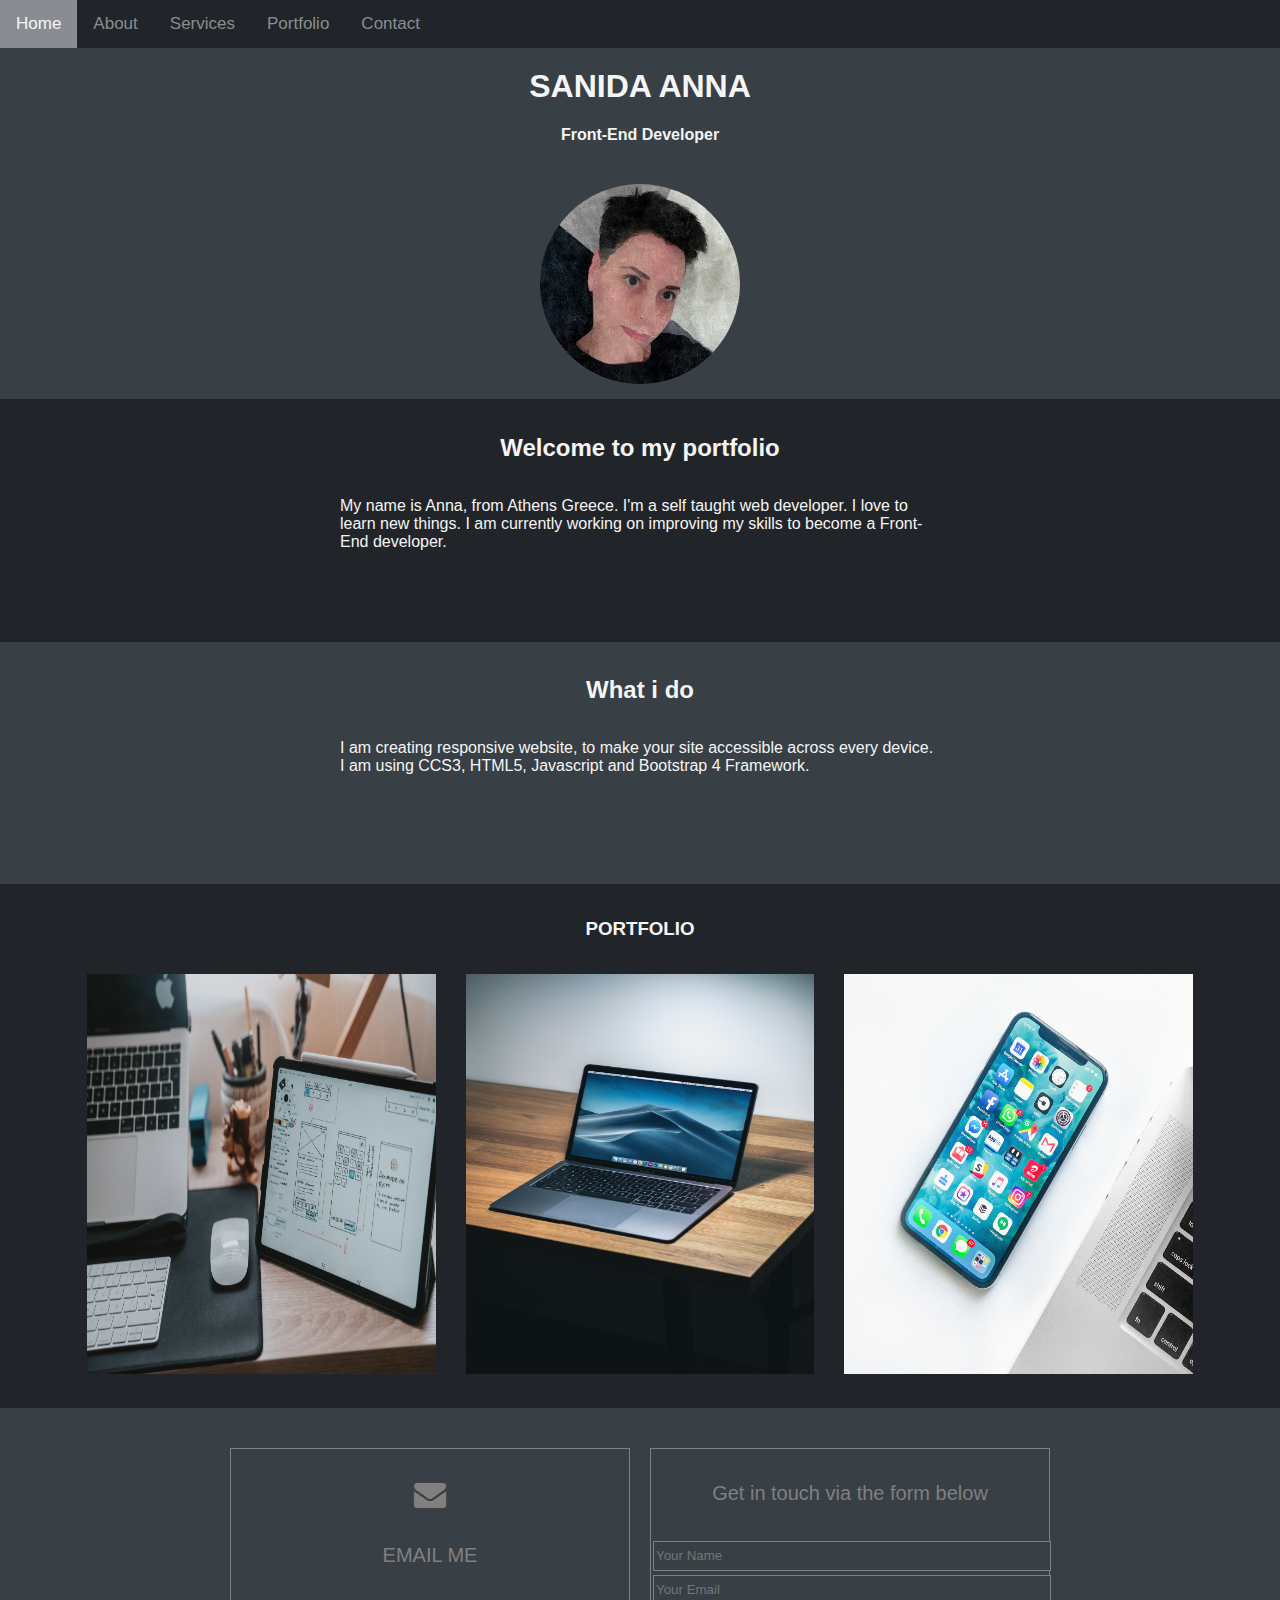
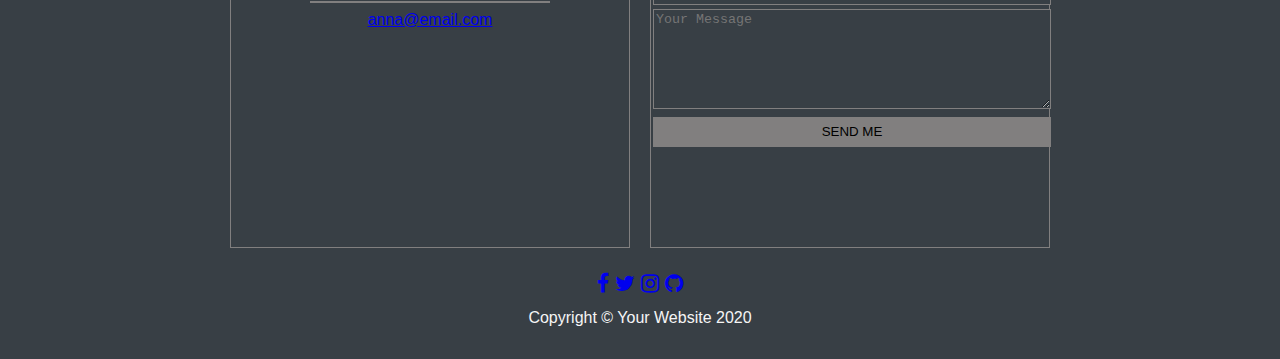
<file: index.html>
<!DOCTYPE html>
<html lang="en">
  <head>
    <!-- Required meta tags -->
    <meta charset="utf-8">
    <meta name="viewport" content="width=device-width, initial-scale=1">

   
    
    <!--mine css-->
    <link rel="stylesheet" href="css/last.css">
    
    

    <!--awesome external link-->
    <link rel="stylesheet" href="https://cdnjs.cloudflare.com/ajax/libs/font-awesome/4.7.0/css/font-awesome.min.css">


    <!--jquery link-->
    <script src="https://ajax.googleapis.com/ajax/libs/jquery/3.5.1/jquery.min.js"></script>

    <title>PORTFOLIO_LAST</title>
  </head>

  <body>
      

    <body>

        <!--NAVBAR-->
        <div class="topnav" id="myTopnav">

          <a href="#home" class="active">Home</a>
          <a href="#about">About</a>
          <a href="#services">Services</a>
          <a href="#portfolio">Portfolio</a>
          <a href="#contact">Contact</a>
          <a href="javascript:void(0);" class="icon" onclick="myFunction()">
            <i class="fa fa-bars"></i>
          </a>
        </div><!--/navbar div-->
        

        <!--HOME HEADER-->
        <section id="home">
            <h1 class="text-center"> SANIDA ANNA</h1>
          <h4 class="text-center"> Front-End Developer</h4>
          <br>
          <img src="images/avatar_small.jpg" class="avatar"  alt="Avatar">
      </section><!--/home section-->


      <!--ABOUT-->
      <section id="about">
        <h2 class="text-center">Welcome to my portfolio</h2>
        <p class="text-center">My name is Anna, from Athens Greece. I'm a self taught web developer. 
          I love to learn new things. I am currently working on improving my skills to become a Front-End developer.</p>
      </section><!--/about section-->


      <!--SERVICES-->
      <section id="services">
        <h2 class="text-center">What i do</h2>
        <p class="lead txt">I am creating responsive website, to make your site accessible across every device. I am using CCS3, HTML5, Javascript and Bootstrap 4 Framework.
        </p>
      </section><!--/service section-->


      <!--PORTFOLIO-->
      <section id="portfolio">
        <h3 class="portfolio_title " >PORTFOLIO</h3>
        <div class="row">
                    <div class="column card container">
                        <img src="images/alvaro-reyes-zvmZiw3vdsQ-unsplash_medium.jpg" alt="web_design app" class="photos" >


                            <div class="overlay">
                                <a href="last_3.html" class="opacity">
                                
                                        <h4 class="imgTxt">Web Design</h4>
                                </a>
                                        <h5 class="imgTxt">Credit: Photo by Alvaro Reyes on Unsplash</h5>
                                        <!--
                            Photo by <a href="https://unsplash.com/@alvarordesign?utm_source=unsplash&utm_medium=referral&utm_content=creditCopyText">Alvaro Reyes</a> on <a href="https://unsplash.com/s/photos/design?utm_source=unsplash&utm_medium=referral&utm_content=creditCopyText">Unsplash</a>
                            Photo by Alvaro Reyes on Unsplash
                        -->
                            </div><!--/div overlay-->
                    </div><!--div column-->



                    <div class="column card container">
                            <img src="images/howard-bouchevereau-RSCirJ70NDM-unsplash_medium.jpg" alt="web_app" class="photos" >
                            
                            <!--
                            Photo by <a href="https://unsplash.com/@howardbouchevereau?utm_source=unsplash&utm_medium=referral&utm_content=creditCopyText">Howard Bouchevereau</a> on <a href="https://unsplash.com/s/photos/laptop?utm_source=unsplash&utm_medium=referral&utm_content=creditCopyText">Unsplash</a>
                            Photo by Howard Bouchevereau on Unsplash
                         -->
                         <!--new addition for overlay-->
                         <div class="overlay">
                            <a href="last_3.html" class="opacity">
                            
                                <h4 class="imgTxt">Web App</h4>
                            </a>
                                <h5 class="imgTxt">Credit: Photo by Howard Bouchevereau on Unsplash</h5>
                        </div><!--/div overlay-->

                        

                    </div>

                    <div class="column card container">
                        <img src="images/rahul-chakraborty-xsGxhtAsfSA-unsplash.jpg" alt="mobile_app"  class="photos">
                        <!-- 
                        Photo by <a href="https://unsplash.com/@hckmstrrahul?utm_source=unsplash&utm_medium=referral&utm_content=creditCopyText">Rahul Chakraborty</a> on <a href="https://unsplash.com/s/photos/mobile?utm_source=unsplash&utm_medium=referral&utm_content=creditCopyText">Unsplash</a>
                        Photo by Rahul Chakraborty on Unsplash 
                        -->
                        <div class="overlay">
                            <a href="last_3.html" class="opacity">
                            
                                <h4 class="imgTxt">Mobile App</h4>
                            </a>
                                <h5 class="imgTxt">Credit: Photo by Rahul Chakraborty on Unsplash </h5>
                           
                        </div><!--/div overlay-->
                    </div>
          </div><!--div row-->
      </section><!--Portflolio section-->


      <!--CONTACT FORM-->
      <section id="contact">
    
            <div class="contact_row float-container">
                <!--EMAIL CARD-->
                
                  
                    <div class="emailForm formColumn float-child">
                                <div class="card-body text-center text-black-50">
                                    <i class="fa fa-envelope text-primary mb-2 fa-2x"></i>
                                    <h5 class="text-uppercase m-0 text-white-50">EMAIL ME</h5>
                                    <hr class="my-4" />

                                    <div class="medium text-black-50">
                                        <a href="#!">anna@email.com</a>
                                    </div>
                                </div>
                    </div>
               
                  
                <!--SUBMIT FORM-->
               
    
                    <div class="submitForm formColumn float-child" >
                            <h5 class="card-header">Get in touch via the form below</h5>

                            <form role="form" method="post" action="#">
                                <!--I changed : action="#" to action=""-->
                                <input name="name" type="text" class="form-control" id="name" placeholder="Your Name"><br>
                                <input name="email" type="email" class="form-control" id="email" placeholder="Your Email"><br>
                                <textarea name="message" rows="5" class="form-control" id="message" placeholder="Your Message"></textarea><br>
                                <input style= "background-color:#817f7f " name="send" type="submit" class="form-control" id="send" value="SEND ME">
                             </form>
                    </div>
                
                    
                </div><!--/contact row-->

                <div class="social_row">
            
                    <div class="social d-flex justify-content-center fa-lg m-4">
                        <!--<ul class="social-icon bg-light text-center fa-lg" >-->
                  
                            <a href="#"><i class="fa fa-facebook " ></i></a>
                            <a href="#"><i class="fa fa-twitter  " ></i></a>
                            <a href="#"> <i class="fa fa-instagram "></i></a>
                            <a href="#"> <i class="fa fa-github "></i></a>
                   </div>
    
                </div><!--/social_row-->
                
                    
          </section><!--end section-->

          <!-- Footer -->
          <!--Copyright-->
      
        <footer class="footer">
           
            <div class="footerDiv">
                
                <p class="footerParagraph ">Copyright &copy; Your Website 2020</p>
            </div>
        
        
        </footer>



    
        
        <script>
        function myFunction() {
          var x = document.getElementById("myTopnav");
          if (x.className === "topnav") {
            x.className += " responsive";
          } else {
            x.className = "topnav";
          }
        }
        </script>
        

  </body>
  </html>
</file>
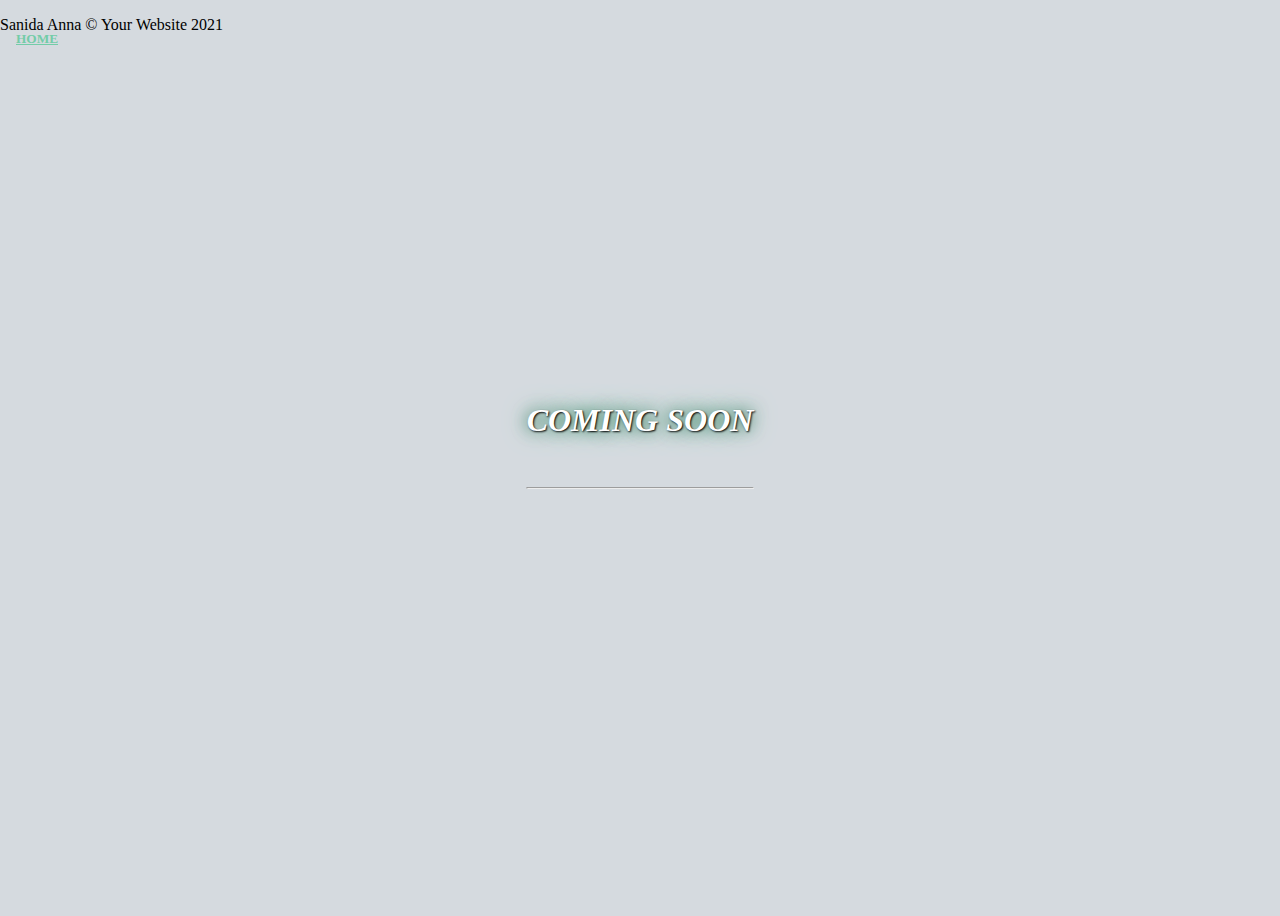
<file: last_3.html>
<!DOCTYPE html>
<html lang="en">
<head>
    <meta charset="UTF-8">
    <meta name="viewport" content="width=device-width, initial-scale=1.0">
    <title>COMING SOON PAGE</title>

    <!--mine css <link rel="stylesheet" href="css/index_2a.css">-->
     <!-- Bootstrap CSS -->
     <link href="https://cdn.jsdelivr.net/npm/bootstrap@5.0.0-beta3/dist/css/bootstrap.min.css" rel="stylesheet" integrity="sha384-eOJMYsd53ii+scO/bJGFsiCZc+5NDVN2yr8+0RDqr0Ql0h+rP48ckxlpbzKgwra6" crossorigin="anonymous">
    
    
   
<!--CSS just for this page-->
    
    <style>
        body,html{
            background-color:rgb(213, 218, 223);
            height: 100%;
            margin: 0;
        }
       

         .topleft h5 {
            position: absolute;
            margin-top: 15px;
            left: 16px;
            color: #73CCA8;
            text-decoration: underline;
    
        }

         .middle {
             position: absolute;
             top: 50%;
             left: 50%;
             transform: translate(-50%, -50%);
             text-align: center;
        }

        h1 {
            /*
            text-shadow: 2px 2px 5px red;text-shadow: 1px 1px 2px black, 0 0 25px blue, 0 0 5px darkblue;
            */
            
            color: white;
            text-shadow: 1px 1px 2px black, 0 0 25px #73CCA8, 0 0 15px rgb(37, 90, 69);
        }
        
</style>
</head>

<body>  

    
    <!-- Background image -->
        
            
            <div class="topleft">
                <a href="index.html">
                    <h5>HOME</h5>
                </a>
           </div>
        
    <!--/Background image -->

        

        <div class="middle">
            
           <h1><i>COMING SOON</i></h1>
            <br>
            <hr class="my-4" />
        <p id="demo" style="font-size:30px"></p>
         </div>


<footer class="py-3 bg-dark  text-white fixed-bottom">
    <div class="container">
        <p class="m-0 text-center text-black ">Sanida Anna  &copy; Your Website 2021</p>
    </div>


</footer>

      

    

    <script>
        // Set the date we're counting down to
        var countDownDate = new Date("Jan 5, 2022 15:37:25").getTime();
        
        // Update the count down every 1 second
        var countdownfunction = setInterval(function() {
        
          // Get todays date and time
          var now = new Date().getTime();
          
          // Find the distance between now an the count down date
          var distance = countDownDate - now;
          
          // Time calculations for days, hours, minutes and seconds
          var days = Math.floor(distance / (1000 * 60 * 60 * 24));
          var hours = Math.floor((distance % (1000 * 60 * 60 * 24)) / (1000 * 60 * 60));
          var minutes = Math.floor((distance % (1000 * 60 * 60)) / (1000 * 60));
          var seconds = Math.floor((distance % (1000 * 60)) / 1000);
          
          // Output the result in an element with id="demo"
          document.getElementById("demo").innerHTML = days + "d " + hours + "h "
          + minutes + "m " + seconds + "s ";
          
          // If the count down is over, write some text 
          if (distance < 0) {
            clearInterval(countdownfunction);
            document.getElementById("demo").innerHTML = "EXPIRED";
          }
        }, 1000);
        </script>


</body>
</html>
</file>
<file: css/last.css>
body {
    margin: 0;   
    color:whitesmoke;
    font-family: 'Raleway', sans-serif;
	font-size: 16px;
    font-weight: 400;
}

section{
    background-color:#212529;
    padding:15px;

  }

#home,#services,#contact{
    background-color:#383f45;
}
  
  .topnav{
    position: sticky;
    top: 0;
    z-index: 4;
   
  }

h1{
    
    display: block;
    font-size: 2em;
    margin-block-start: 0.67em;
    margin-block-end: 0.67em;
    margin-inline-start: 0px;
    margin-inline-end: 0px;
    font-weight: bold;

    margin-top:5px;

}

h1,h2,h3,h4,h5{
   text-align: center;
}

p{
    max-width: 600px;
    display:block;
    align-items: center;
    margin-left: auto;
    margin-right: auto;
    padding:15px;
    margin-top: 15px;
    margin-bottom: 15px;
    height:100px;
  
}
.avatar{
    
    display: block;
    margin-left: auto;
    margin-right: auto;
    width: 200px;
    height:200px;
    border-radius: 50%;
}



/*START_SECTION PORTFOLIO*/

  .photos{
    width: 100%;
    height:400px;
    
  }

  /* Create three equal columns that sits next to each other */
  .column {
    flex: 33.33%;
    padding: 5px;
    box-sizing: border-box;
    margin: 10px;
    
  }
/*END_SECTION PORTFOLIO*/

/*START_SECTION NAVBAR*/
.topnav {
  overflow: hidden;
  background-color: #212529;
  position: sticky;
  top: 0;
}

.topnav a {
  float: left;
  display: block;
  color: #898d91;
  text-align: center;
  padding: 14px 16px;
  text-decoration: none;
  font-size: 17px;
}

.topnav a:hover {
  background-color: #ddd;
  color: black;
}

.topnav a.active {
  background-color: #898d91;;
  color: whitesmoke;

  
}

.topnav .icon {
  display: none;
}

/*END_SECTION NAVBAR*/


/*START_SECTION PORTFOLIO*/
.container {
    position: relative;
    width: 100%;
    max-width: 400px;
    
    
  }

  /*Makes section portfolio's content align in the center*/
#portfolio{
    justify-items: center;
    display: grid;
}
  

/* The overlay effect (full height and width) - lays on top of the container and over the image */
.overlay {
    position: absolute;
    top: 0;
    bottom: 0;
    left: 0;
    right: 0;
    height: 100%;
    width: 100%;
    opacity: 0;
    transition: .5s ease-in-out;
    background-color: #8000ff;

  }

  /* When you mouse over the container, fade in the overlay icon*/
.container:hover .overlay {
    opacity:0.9;
    cursor: pointer;
    transform: scale(0.9);

    
  }

  /*for the smaller screens - portfolio row*/

  .row{
    
    background-color: #212529;
    justify-content: center;
    
    margin:auto 0;
    box-sizing: border-box;
    
  }



  /*END_SECTION PORTFOLIO*/
  

/*START_SECTION CONTACT*/
/*large screens - */
.contact_row{
   
    height:50vh;
    padding:15px;
    justify-content: center;
    display: flex;
    box-sizing: border-box;
    
}

.formColumn{
    
    padding-top: 30px;
    box-sizing: border-box;
    margin:10px;
    position: relative;
    width: 100%;
    max-width: 400px;
    text-align: center;
    justify-content: center;
    border-style:solid;
    border-width:1px;  
    background-color: #383f45;
    border-color: #817f7f;
}

.submitForm,.form-control,.formColumn,.my-4{
    border-style:solid;
    border-width:1px;  
    background-color: #383f45;
    border-color: #817f7f;
}
.fa-envelope{
    color:#817f7f;
}


.emailForm h5{
    color: #817f7f;
    font-family: 'Raleway', sans-serif;
    font-size: 20px;
    font-weight: 400;
    background-color: #383f45;
    border-color: #817f7f;
    
}

.submitForm h5{
    color: #817f7f;
    font-family: 'Raleway', sans-serif;
    font-size: 20px;
    font-weight: 400;
    background-color: #383f45;
    
}
.submitForm{
    padding:0;
    
}

input,textarea{
    
    width: 100%;
    margin:2px;
    display: inline-block;
    box-sizing: border-box;
    
}

#send,#name,#email{
    height:30px;
}

#message{
    height:100px;
}


.social_row{
    text-align: center;
    justify-content: center;
}
/*END_SECTION CONTACT*/

hr{
    width:60%;
}

/*footer styling*/
.footer {
    width: 100%;
    height: 50px;
    background-color:#383f45;
}

.footerDiv{

    width: 100%;
    height: 50px;
}


/*footer styling*/
.footerParagraph{
    
    max-width: none;
    align-items: none;
    margin-left: 0;
    margin-right: 0;
    padding: 0px;
    margin-top: 0px;
    margin-bottom: 0px;
    height: 50px;
    text-align: center;
    
}
/*END footer styling*/


/*MEDIA QUERIES FOR RESPONSIVE DESIGN*/

/*NAVBAR QUERIES*/
/* When the screen is less than 600 pixels wide, hide all links, except for the first one ("Home").
 Show the link that contains should open and close the topnav (.icon) */

@media screen and (max-width: 768px) {
    .topnav a:not(:first-child) {display:none;}
    .topnav a.icon {
      float: right;
      display: block;
      
    
    }

    
  }

@media screen and (max-width: 768px) {
  .topnav.responsive {position: relative;}
  .topnav.responsive .icon {
    position: absolute;
    right: 0;
    top: 0;
    
  }
  .topnav.responsive a {
    float: none;
    display: block;
    text-align: left;
    position: sticky;
    top: 0;
    z-index: 4;
  }

}


  /*responsive design layout - makes the three columns side by side for larger screens */ 
  @media screen and (max-width: 1920px) and (min-width: 768px) {
    .row {
        display: flex;
        box-sizing: border-box;
    
      
      }
  }


  /* Responsive layout - makes the two divs stack on top of each other instead of next to each other fro mobile view */
  @media screen and (max-width: 768px){
    .contact_row{
       
        justify-content: center;
        box-sizing: border-box;
        margin: 0 auto;
        display: inline-table;
        width:100%;
        padding:15%;
        padding-top: 20px;
        padding-bottom: 20px;
    
    }
    .emailForm{
        margin-top: 10px;
        margin-bottom: 10px;
        padding: 5px;
        border-style:solid;
        border-width:1px;  
        background-color: #383f45;
        

        
    }

    .emailForm h5{
        color: #817f7f;
        font-family: 'Raleway', sans-serif;
        font-size: 20px;
        font-weight: 400;
        background-color: #383f45;
        border-color: #817f7f;
        
    }

    .submitForm h5{
        color: #817f7f;
        font-family: 'Raleway', sans-serif;
        font-size: 20px;
        font-weight: 400;
        background-color: #383f45;
        
    }

    .submitForm,.form-control,.formColumn,.my-4{
        border-style:solid;
        border-width:1px;  
        background-color: #383f45;
        border-color: #817f7f;
        


    }


  }
</file>
